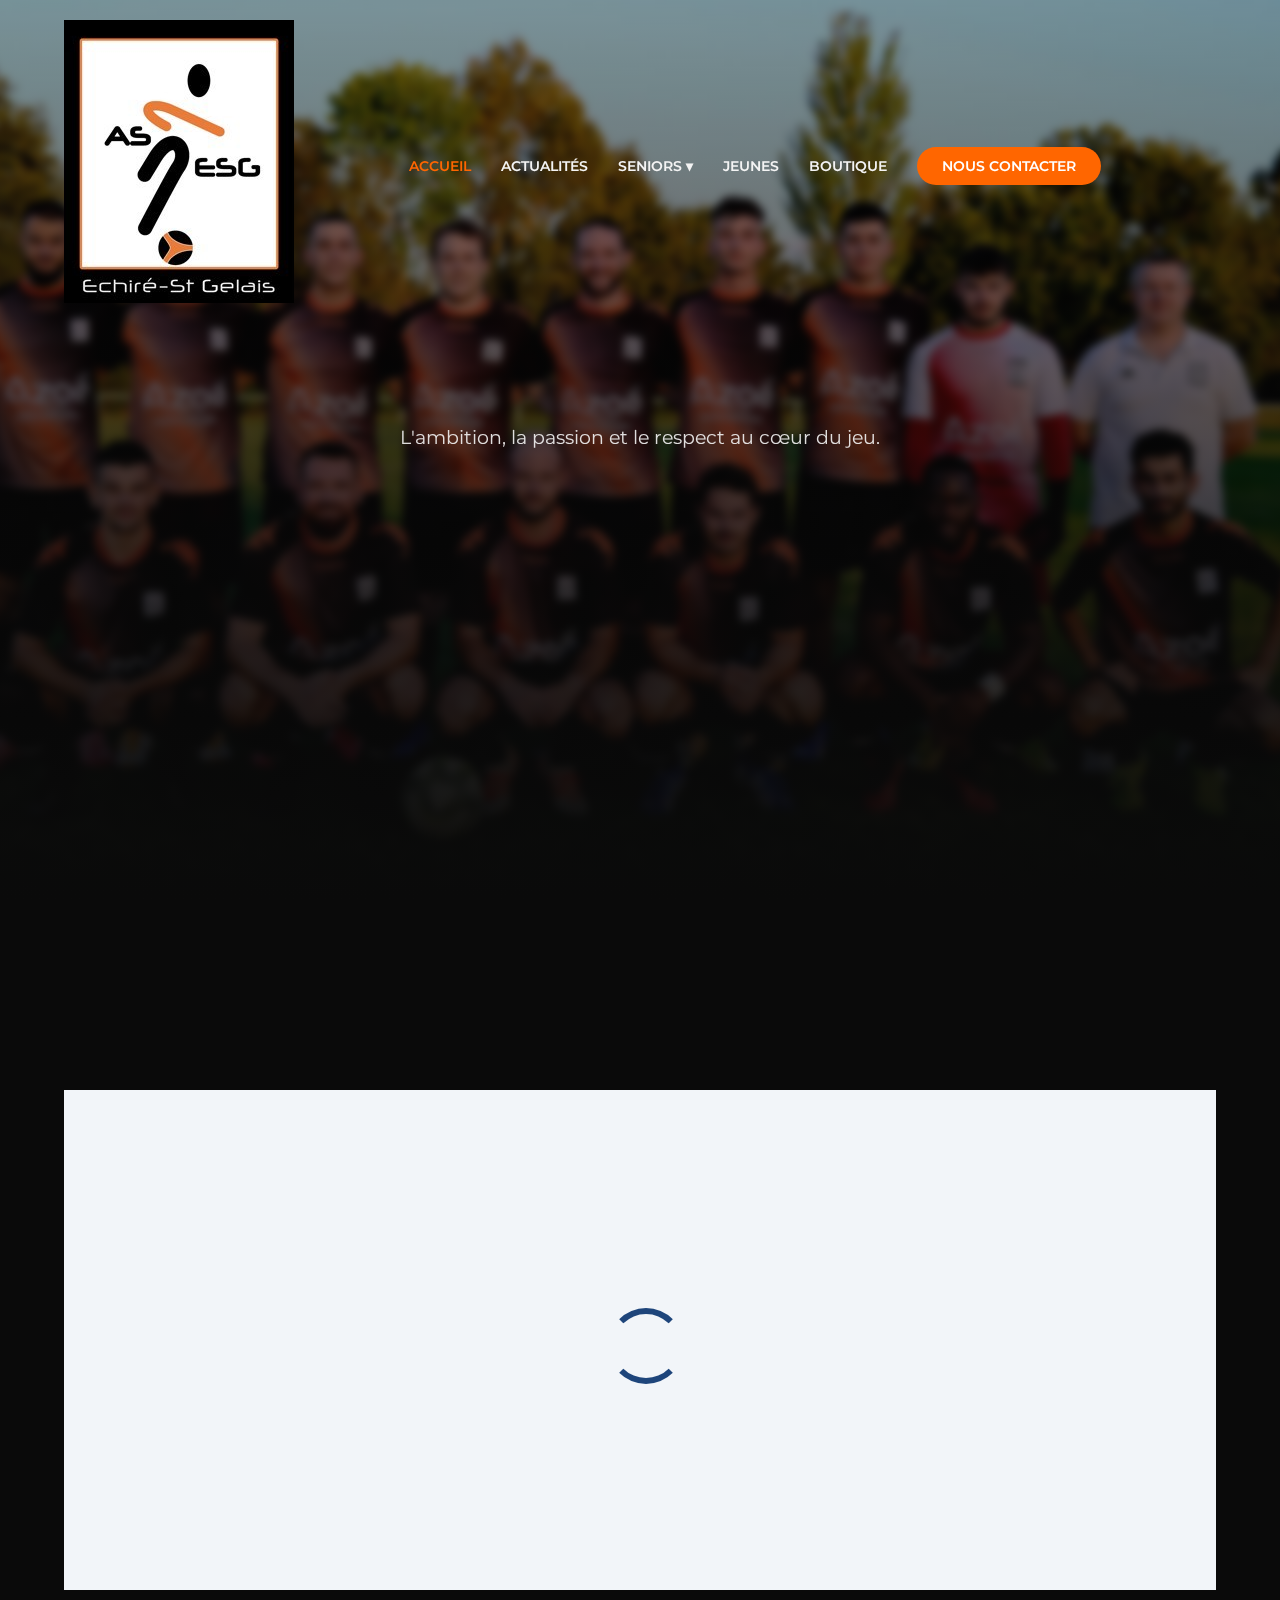
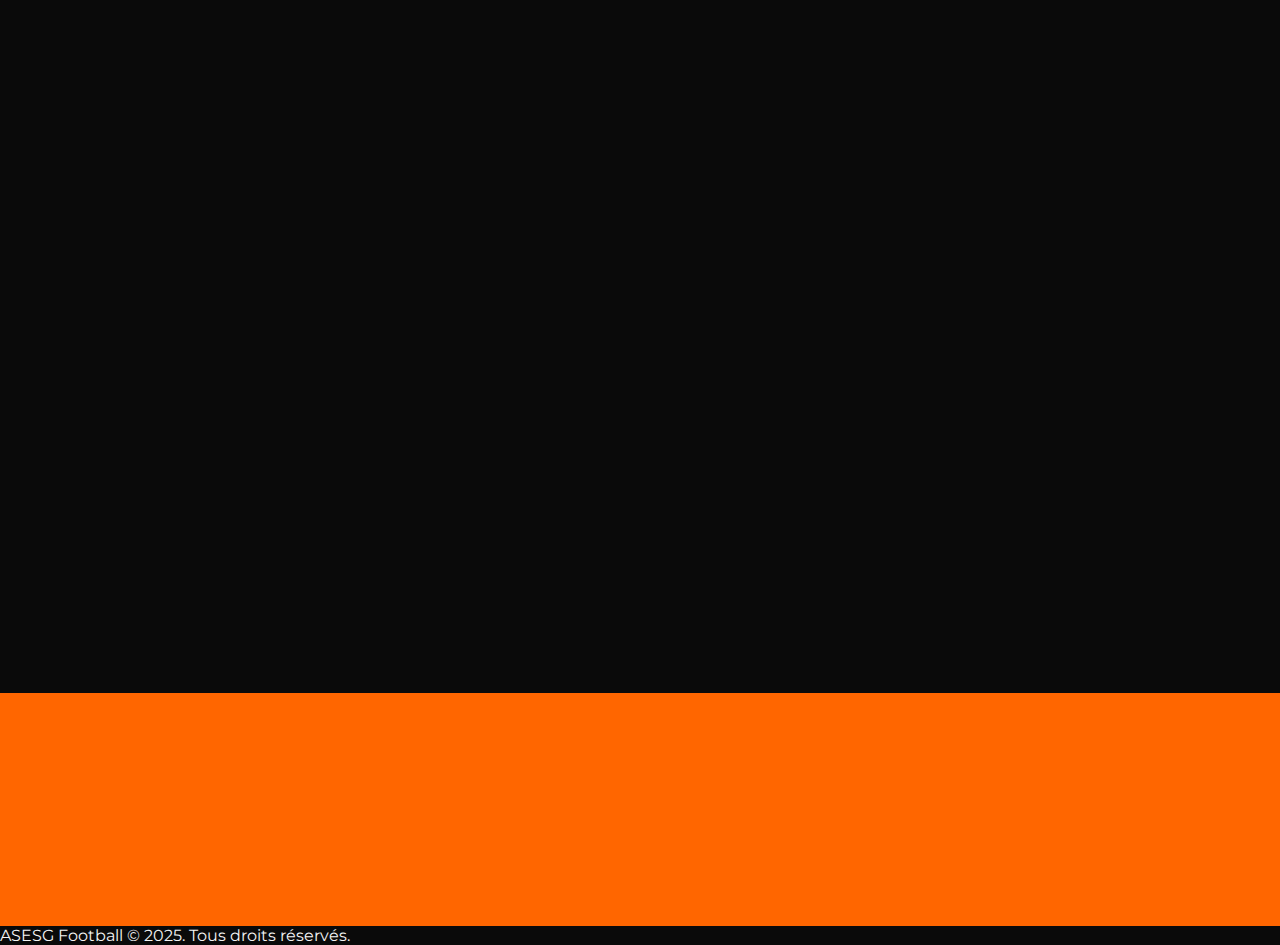
<file: index.html>
<!DOCTYPE html>
<html lang="fr">
<head>
    <meta charset="UTF-8">
    <meta name="viewport" content="width=device-width, initial-scale=1.0">
    <title>ASESG | Site Officiel</title>
    <link href="https://fonts.googleapis.com/css2?family=Montserrat:wght@400;700;900&family=Oswald:wght@500;700&display=swap" rel="stylesheet">
    <link rel="stylesheet" href="assets/css/styles.css">
    <link rel="stylesheet" href="https://cdnjs.cloudflare.com/ajax/libs/font-awesome/6.5.1/css/all.min.css">
</head>
<body>

    <nav class="navbar">
        <div class="logo">
            <a href="index.html">
                <img src="assets/img/logo.jpg" alt="Logo ASESG">
            </a>
        </div>
        <ul class="nav-links">
            <li><a href="#" class="active">Accueil</a></li>
            <li><a href="actualites.html">Actualités</a></li>
            <li class="dropdown">
                <a href="#" class="dropbtn">Seniors ▾</a>
                <div class="dropdown-content">
                    <a href="./assets/html/senior_r3.html">Régionale 3</a>
                    <a href="./assets/html/senior_d2.html">Départementale 2</a>
                    <a href="./assets/html/senior_d3.html">Départementale 3</a>
                    <a href="./assets/html/senior_d4.html">Départementale 4</a>
                </div>
            </li>
            <li><a href="./assets/html/jeunes.html">Jeunes</a></li>
            <li><a href="https://app.grinta.eu/foot-asesg/adult/official?fbclid=IwdGRleAOfee5leHRuA2FlbQIxMQBzcnRjBmFwcF9pZAo2NjI4NTY4Mzc5AAEeBOk_BcSc7cvkYXx-KWTao1VmywbPGrq6l2P5v7zVBhusO7OIG-oaEvZB3bo_aem_3RBUU3keNqFxQBGu0yPcMw" class="btn-boutique">Boutique</a></li>
            <li><a href="./assets/html/contact.html" class="btn-contact">Nous contacter</a></li>
        </ul>
        <div class="burger">
            <div class="line1"></div>
            <div class="line2"></div>
            <div class="line3"></div>
        </div>
    </nav>

    <header class="hero">
        <div class="overlay"></div>
        <div class="hero-content">
            <h1 class="fade-in"><span class="text-orange">AS</span> ECHIRE ST GELAIS<span class="text-orange">.</span></h1>
            <p class="fade-in delay-1">L'ambition, la passion et le respect au cœur du jeu.</p>
            
            <div class="cta-group fade-in delay-2">
                <a href="#matchs" class="btn btn-primary">Prochains Matchs Séniors</a>
                <a href="#actu" class="btn btn-outline">À la une</a>
            </div>

            <div class="hero-socials fade-in delay-2">
                <a href="https://www.instagram.com/asesg_79/" target="_blank" aria-label="Instagram">
                    <i class="fa-brands fa-instagram"></i>
                </a>

                <a href="https://www.facebook.com/ASESG79/" target="_blank" aria-label="Facebook">
                    <i class="fa-brands fa-facebook"></i>
                </a>

                <a href="https://www.tiktok.com/@asesg79" target="_blank" aria-label="TikTok">
                    <i class="fa-brands fa-tiktok"></i>
                </a>
            </div>

        </div>
    </header>

    <section id="matchs" class="section">
        <h2 class="section-title reveal">Matchs à venir <span class="dot">.</span></h2>
        <div class="scorenco-widget" data-widget-type="week-events" data-widget-id="167563" style="background: #F2F5F9; height: 500px; display: flex; align-items: center; justify-content: center; flex-direction: column;text-transform: uppercase; font-family: sans-serif; font-weight: bolder; gap: 9px; color:#1E457B;">
        <div class="ldsdr"></div>
        
        </div>
        <style>.ldsdr{display:inline-block;width:80px;height:80px}.ldsdr:after{content:" ";display:block;width:64px;height:64px;margin:8px;border-radius:50%;border:6px solid #1E457B;border-color:#1E457B transparent;animation:ldsdr 1.2s linear infinite}@keyframes ldsdr{0%{transform:rotate(0deg)}100%{transform:rotate(360deg)}}</style>
        <script async defer src="https://widgets.scorenco.com/host/widgets.js"></script>
    </section>

    <section id="actu" class="section">
        <h2 class="section-title reveal">À la Une <span class="dot">.</span></h2>
        <div class="container">
            <div class="grid-cards">
                <article class="card reveal">
                    <div class="card-img" style="background-image: url('https://images.unsplash.com/photo-1579952363873-27f3bade9f55?q=80&w=1000&auto=format&fit=crop');">
                        <span class="category">Seniors A</span>
                    </div>
                    <div class="card-content">
                        <h3>Victoire décisive ce week-end</h3>
                        <p>L'équipe fanion s'impose dans les arrêts de jeu grâce à un but de...</p>
                        <a href="#" class="read-more">Lire la suite →</a>
                    </div>
                </article>

                <article class="card reveal delay-1">
                    <div class="card-img" style="background-image: url('https://images.unsplash.com/photo-1517927033932-b3d18e61fb3a?q=80&w=1000&auto=format&fit=crop');">
                        <span class="category">École de Foot</span>
                    </div>
                    <div class="card-content">
                        <h3>Inscriptions saison 2024/2025</h3>
                        <p>Les portes ouvertes pour les U7 à U13 commencent ce mercredi.</p>
                        <a href="#" class="read-more">Lire la suite →</a>
                    </div>
                </article>

                <article class="card reveal delay-2">
                    <div class="card-img" style="background-image: url('https://images.unsplash.com/photo-1551958219-acbc608c6377?q=80&w=1000&auto=format&fit=crop');">
                        <span class="category">Club</span>
                    </div>
                    <div class="card-content">
                        <h3>Soirée du club : Réservez !</h3>
                        <p>Ne manquez pas la traditionnelle soirée du club le 15 avril.</p>
                        <a href="#" class="read-more">Lire la suite →</a>
                    </div>
                </article>
            </div>
        </div>
    </section>

    <section class="stats-section">
        <div class="stat-item reveal">
            <h3 class="counter" data-target="450">0</h3>
            <p>Licenciés</p>
        </div>
        <div class="stat-item reveal delay-1">
            <h3 class="counter" data-target="22">0</h3>
            <p>Équipes</p>
        </div>
        <div class="stat-item reveal delay-2">
            <h3 class="counter" data-target="1974">0</h3>
            <p>Date de Création</p>
        </div>
    </section>

    <footer>
        <p>ASESG Football © 2025. Tous droits réservés.</p>
    </footer>

    <script src="assets/js/script.js"></script>
</body>
</html>
</file>
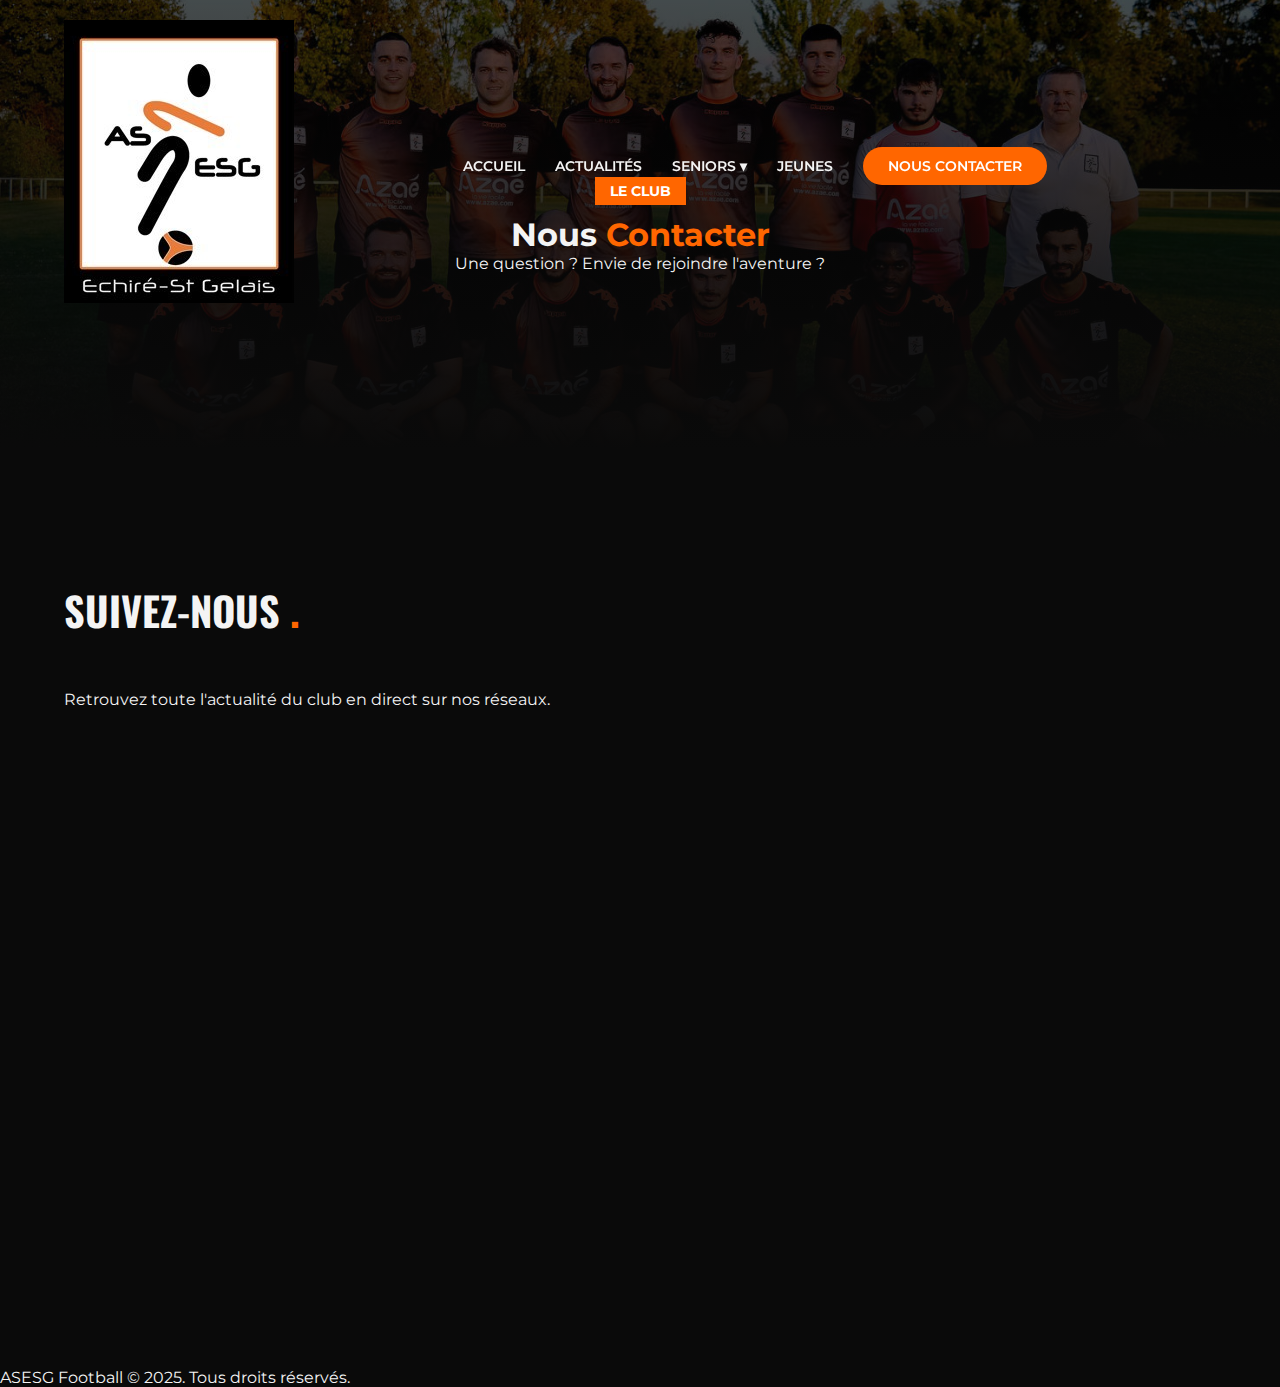
<file: assets/html/contact.html>
<!DOCTYPE html>
<html lang="fr">
<head>
    <meta charset="UTF-8">
    <meta name="viewport" content="width=device-width, initial-scale=1.0">
    <title>Contact | ASESG</title>
    <link href="https://fonts.googleapis.com/css2?family=Montserrat:wght@400;700;900&family=Oswald:wght@500;700&display=swap" rel="stylesheet">
    <link rel="stylesheet" href="../css/styles.css">
    <link rel="stylesheet" href="https://cdnjs.cloudflare.com/ajax/libs/font-awesome/6.5.1/css/all.min.css">
</head>
<body>

    <nav class="navbar">
        <div class="logo">
            <a href="../../index.html">
                <img src="../img/logo.jpg" alt="Logo ASESG">
            </a>
        </div>
        <ul class="nav-links">
            <li><a href="../../index.html">Accueil</a></li>
            <li><a href="actualites.html">Actualités</a></li>
            <li class="dropdown">
                <a href="#" class="dropbtn">Seniors ▾</a>
                <div class="dropdown-content">
                    <a href="senior_r3.html">Régionale 3</a>
                    <a href="senior_d2.html">Départementale 2</a>
                    <a href="senior_d3.html">Départementale 3</a>
                    <a href="senior_d4.html">Départementale 4</a>
                </div>
            </li>
            <li><a href="jeunes.html">Jeunes</a></li>
            <li><a href="contact.html" class="btn-contact active">Nous contacter</a></li>
        </ul>
        <div class="burger">
            <div class="line1"></div>
            <div class="line2"></div>
            <div class="line3"></div>
        </div>
    </nav>

    <header class="page-header contact-header">
        <div class="header-content reveal">
            <span class="tag-league">Le Club</span>
            <h1>Nous <span class="text-orange">Contacter</span></h1>
            <p>Une question ? Envie de rejoindre l'aventure ?</p>
        </div>
    </header>

    <section class="section section-socials">
        <div class="container text-center">
            <h2 class="section-title reveal">Suivez-nous <span class="dot">.</span></h2>
            <p class="reveal delay-1">Retrouvez toute l'actualité du club en direct sur nos réseaux.</p>
            
            <div class="hero-socials reveal delay-2" style="margin-top: 40px;">
                <a href="https://www.instagram.com/asesg_79/" target="_blank" aria-label="Instagram">
                    <i class="fa-brands fa-instagram"></i>
                </a>
                <a href="https://www.facebook.com/ASESG79/" target="_blank" aria-label="Facebook">
                    <i class="fa-brands fa-facebook"></i>
                </a>
                <a href="https://www.tiktok.com/@asesg79" target="_blank" aria-label="TikTok">
                    <i class="fa-brands fa-tiktok"></i>
                </a>
            </div>
        </div>
    </section>

    <section class="section section-form">
        <div class="container">
            <h2 class="section-title reveal">Envoyer un message <span class="dot">.</span></h2>
            
            <div class="form-container reveal delay-1">
                <form action="https://formsubmit.co/fremondiere.malo@gmail.com" method="POST">
                    
                    <input type="hidden" name="_next" value="https://fremondieremalo.github.io/asesg.fr/assets/html/contact.html">
                    <input type="hidden" name="_subject" value="Nouveau message du site ASESG !">
                    <input type="hidden" name="_captcha" value="false">

                    <div class="form-row">
                        <div class="input-group">
                            <label for="prenom">Prénom</label>
                            <input type="text" id="prenom" name="prenom" placeholder="Ton prénom" required>
                        </div>
                        <div class="input-group">
                            <label for="nom">Nom</label>
                            <input type="text" id="nom" name="nom" placeholder="Ton nom" required>
                        </div>
                    </div>

                    <div class="form-row">
                        <div class="input-group">
                            <label for="email">Email</label>
                            <input type="email" id="email" name="email" placeholder="ton.adresse@email.com" required>
                        </div>
                        <div class="input-group">
                            <label for="age">Âge</label>
                            <input type="number" id="age" name="age" placeholder="Ex: 24" required>
                        </div>
                    </div>

                    <div class="input-group">
                        <label for="message">Message</label>
                        <textarea id="message" name="message" rows="6" placeholder="Bonjour, je souhaiterais avoir des informations sur..." required></textarea>
                    </div>

                    <button type="submit" class="btn btn-primary btn-submit">Envoyer le message <i class="fa-solid fa-paper-plane"></i></button>
                </form>
            </div>
        </div>
    </section>

    <footer>
        <p>ASESG Football © 2025. Tous droits réservés.</p>
    </footer>

    <script src="../../assets/js/script.js"></script>
</body>
</html>
</file>
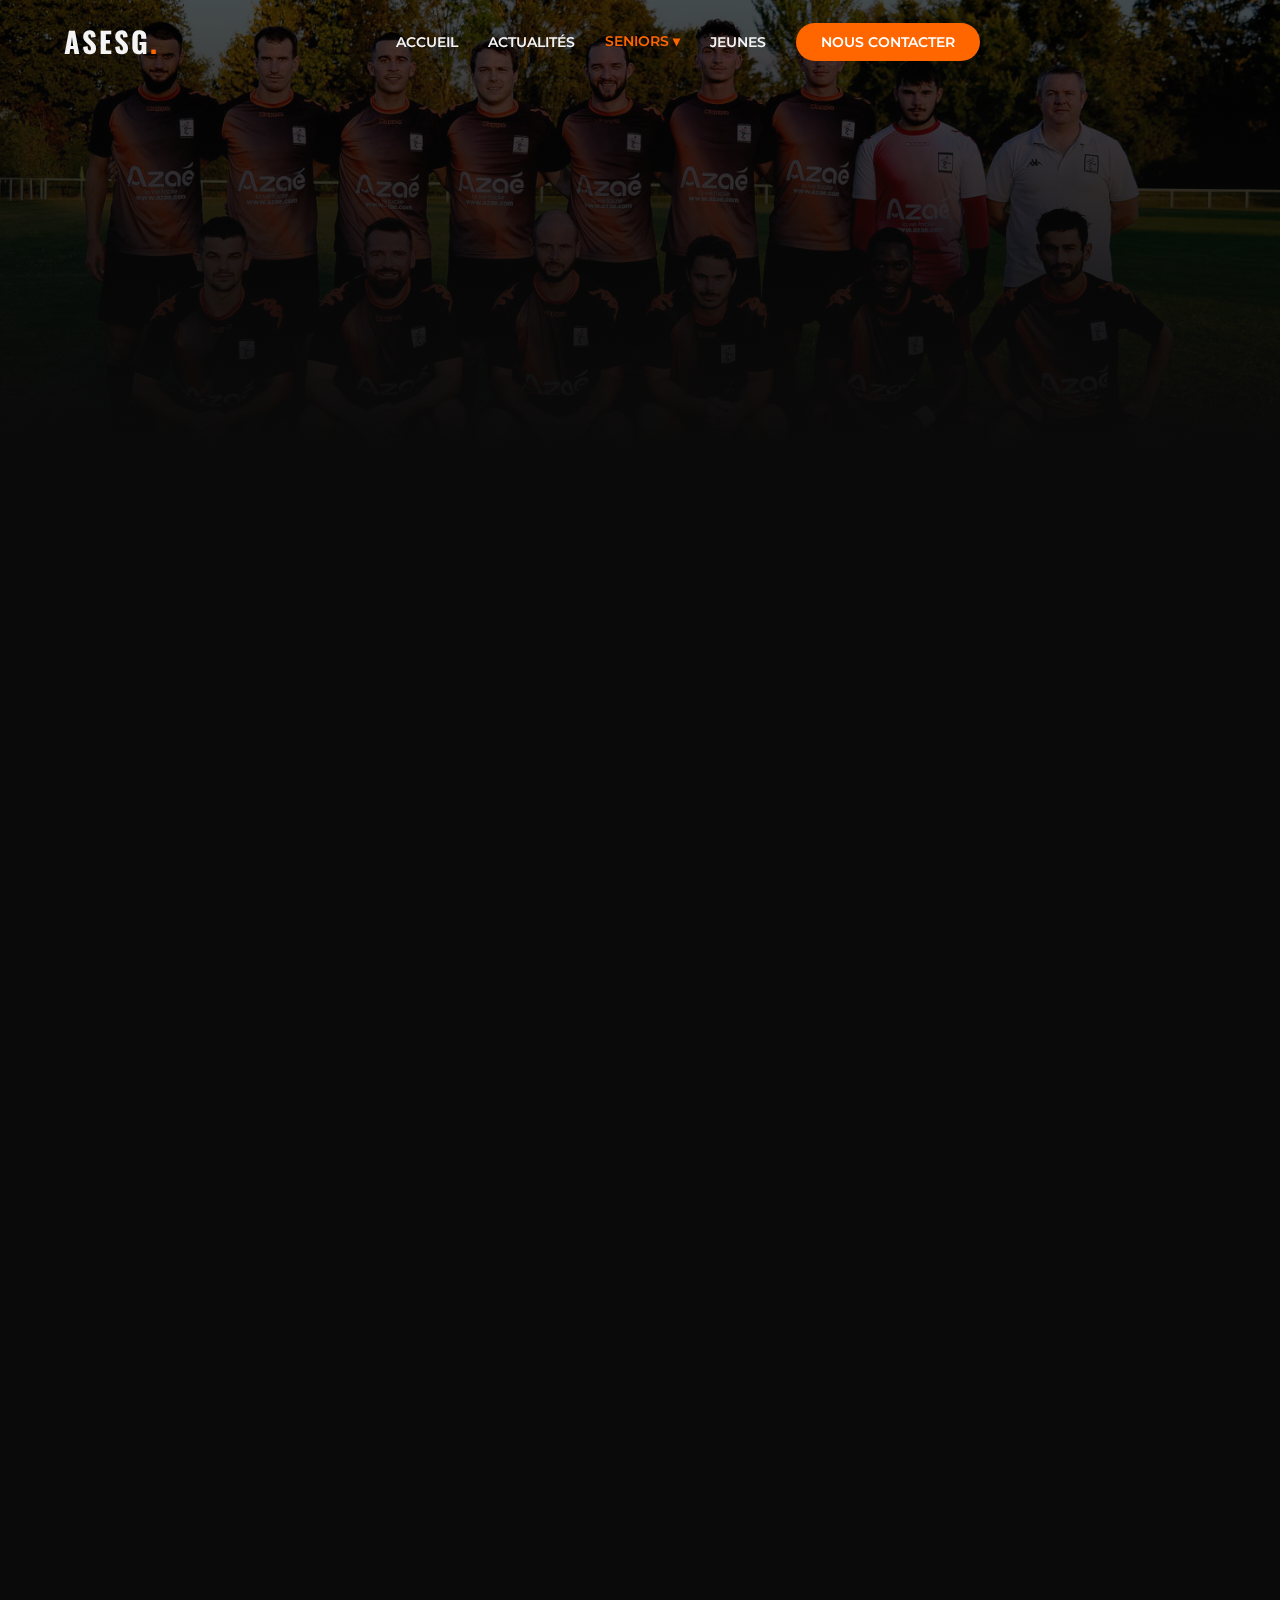
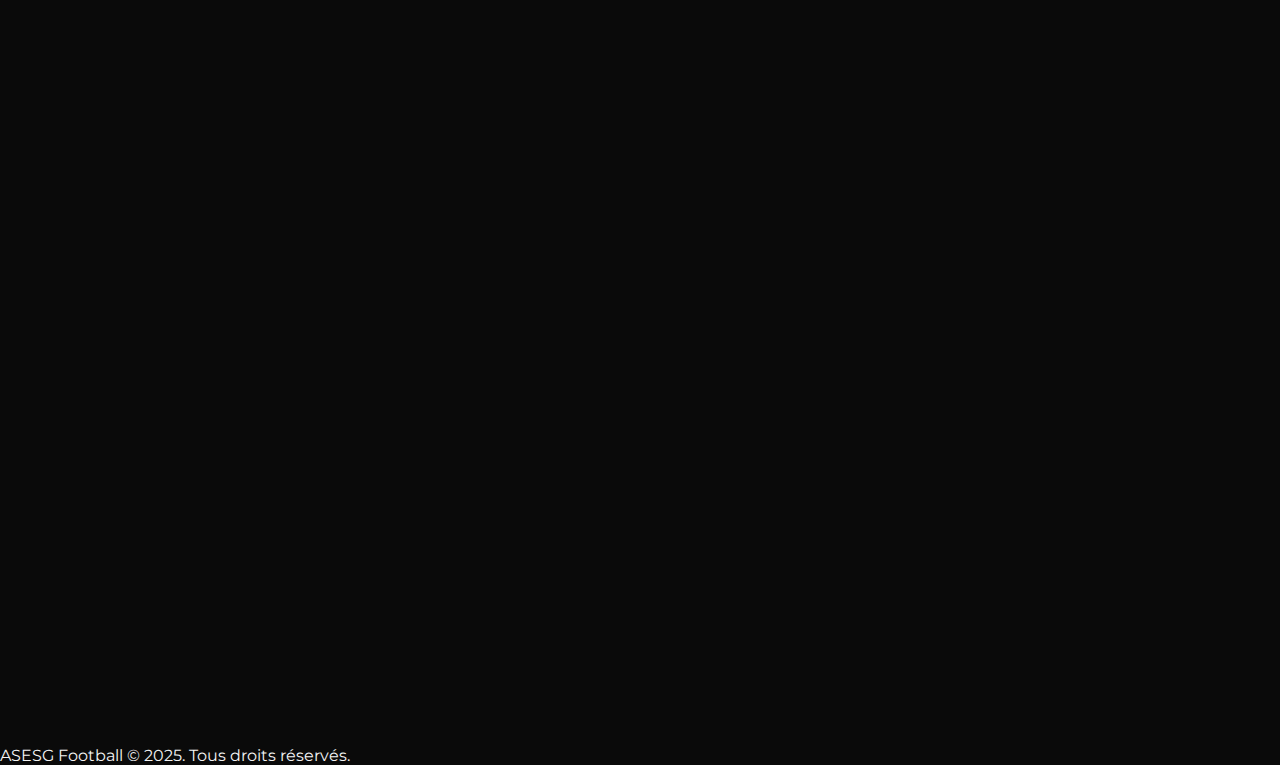
<file: assets/html/senior_d2.html>
<!DOCTYPE html>
<html lang="fr">
<head>
    <meta charset="UTF-8">
    <meta name="viewport" content="width=device-width, initial-scale=1.0">
    <title>Seniors B (D2) | ASESG</title>
    <link href="https://fonts.googleapis.com/css2?family=Montserrat:wght@400;700;900&family=Oswald:wght@500;700&display=swap" rel="stylesheet">
    <link rel="stylesheet" href="../css/styles.css"> 
    <link rel="stylesheet" href="https://cdnjs.cloudflare.com/ajax/libs/font-awesome/6.5.1/css/all.min.css">
</head>
<body>

    <nav class="navbar">
        <div class="logo">ASESG<span class="dot">.</span></div>
        <ul class="nav-links">
            <li><a href="../../index.html">Accueil</a></li>
            <li><a href="actualites.html">Actualités</a></li>
            <li class="dropdown">
                <a href="#" class="dropbtn active">Seniors ▾</a>
                <div class="dropdown-content">
                    <a href="senior_r3.html">Régionale 3</a>
                    <a href="senior_d2.html">Départementale 2</a>
                    <a href="senior_d3.html">Départementale 3</a>
                    <a href="senior_d4.html">Départementale 4</a>
                </div>
            </li>
            <li><a href="jeunes.html">Jeunes</a></li>
            <li><a href="contact.html" class="btn-contact">Nous contacter</a></li>
        </ul>
        <div class="burger">
            <div class="line1"></div>
            <div class="line2"></div>
            <div class="line3"></div>
        </div>
    </nav>

    <header class="page-header">
        <div class="header-content reveal">
            <span class="tag-league">Départemental 2</span>
            <h1>Seniors <span class="text-orange">B</span></h1>
        </div>
    </header>

    <section class="section team-photo-section">
        <div class="container">
            <h2 class="section-title reveal">L'Effectif 2024-2025 <span class="dot">.</span></h2>
            <div class="photo-frame reveal delay-1">
                <img src="../img/equipe1.jpeg" alt="Equipe Seniors B ASESG">
            </div>
        </div>
    </section>

    <section class="section dashboard-section">
        <div class="container">
            <div class="dashboard-grid">
                
                <div class="dashboard-card reveal">
                    <h3><i class="fa-regular fa-calendar"></i> Prochain Match</h3>
                    <div class="next-match-box">
                        <div class="match-teams">
                            <span class="home-team">ASESG</span>
                            <span class="vs">VS</span>
                            <span class="away-team">BRESSUIRE</span>
                        </div>
                        <div class="match-infos">
                            <span><i class="fa-solid fa-clock"></i> Dimanche 15h00</span>
                            <span><i class="fa-solid fa-location-dot"></i> Stade Municipal</span>
                        </div>
                        <a href="#" class="btn btn-primary">Voir le calendrier</a>
                    </div>
                </div>

                <div class="dashboard-card reveal delay-1">
                    <h3><i class="fa-solid fa-list-ol"></i> Classement D2 - Poule Sud</h3>
                    
                    <table class="ranking-table">
                        <thead>
                            <tr>
                                <th>Pos</th>
                                <th>Équipe</th>
                                <th>Pts</th>
                                <th>J</th> </tr>
                        </thead>
                        <tbody id="classement-body">
                            <tr><td colspan="5">Chargement du classement...</td></tr>
                        </tbody>
                    </table>
                    
                    <div class="table-footer">
                        <a href="https://lfna.fff.fr" target="_blank">Voir classement complet FFF →</a>
                    </div>
                </div>

            </div>
        </div>
    </section>

    <footer>
        <p>ASESG Football © 2025. Tous droits réservés.</p>
    </footer>

    <script src="../js/classement_d2.js"></script>
</body>
</html>
</file>
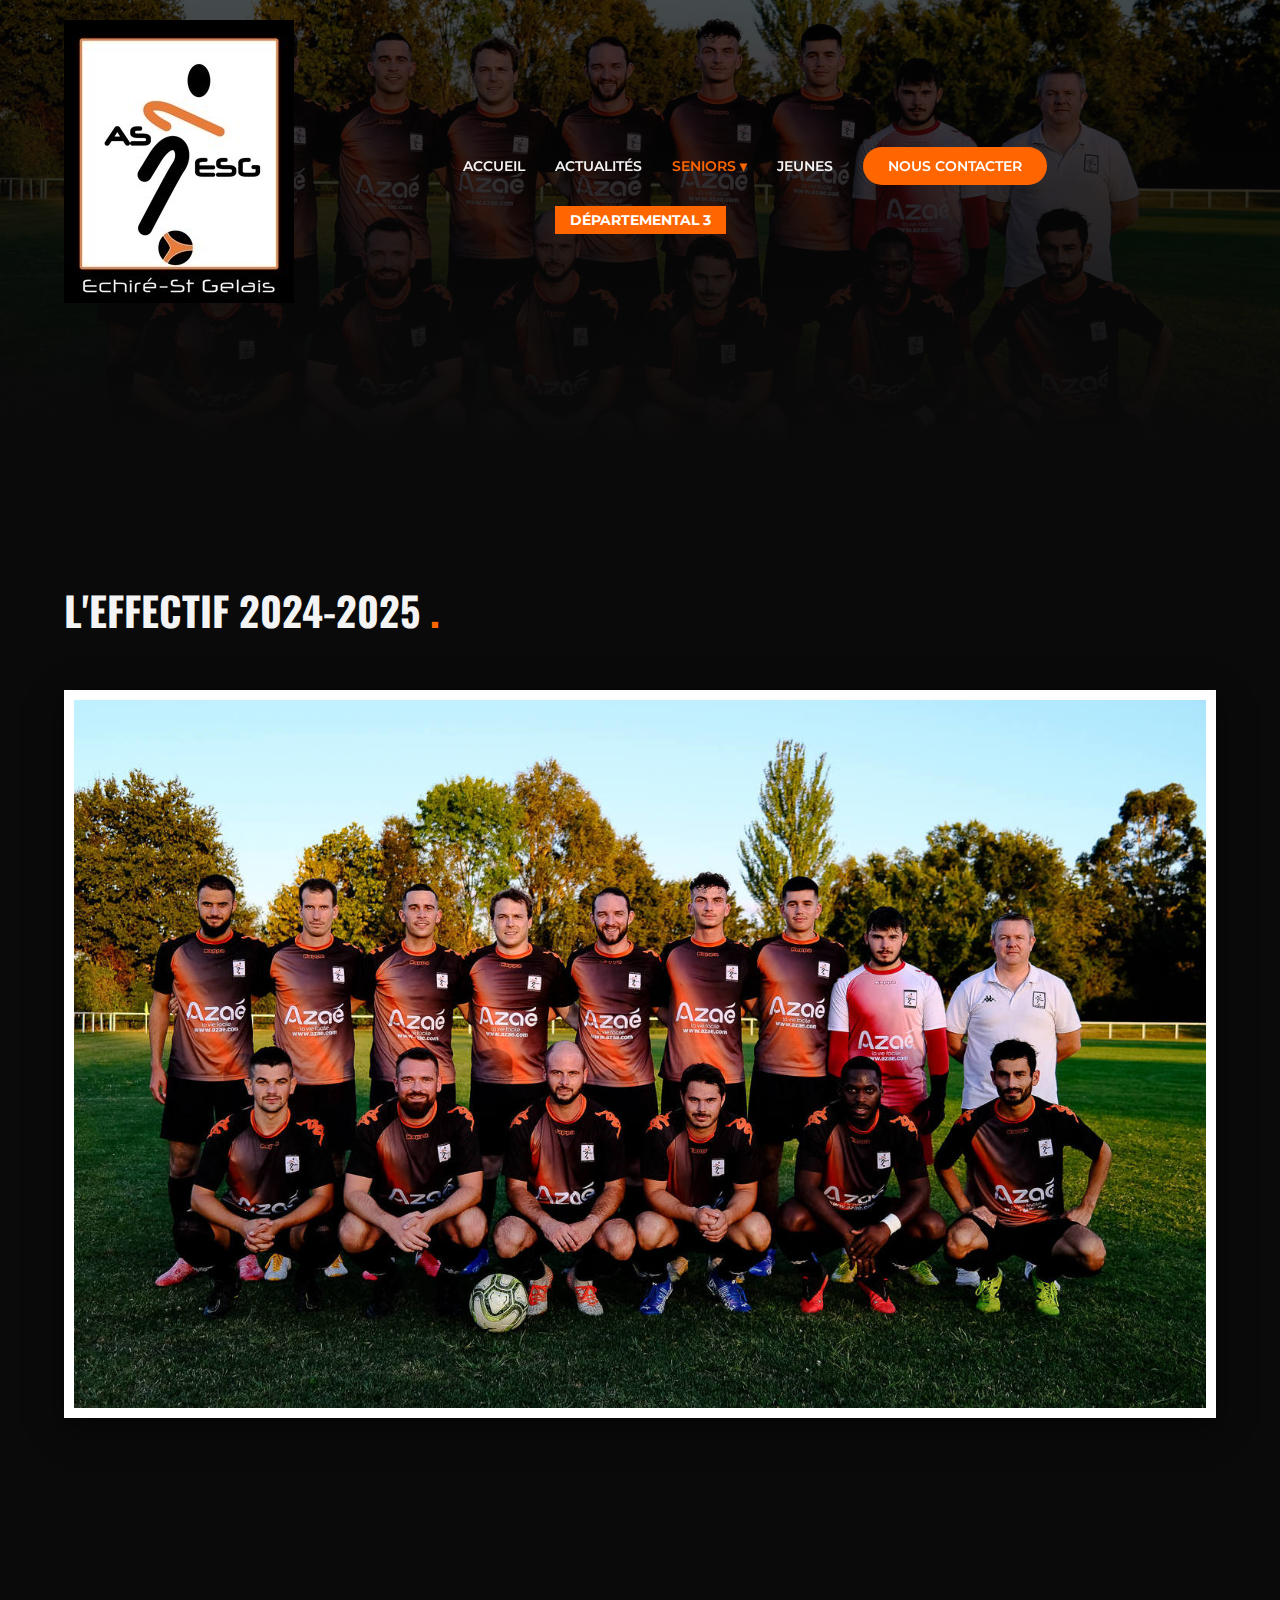
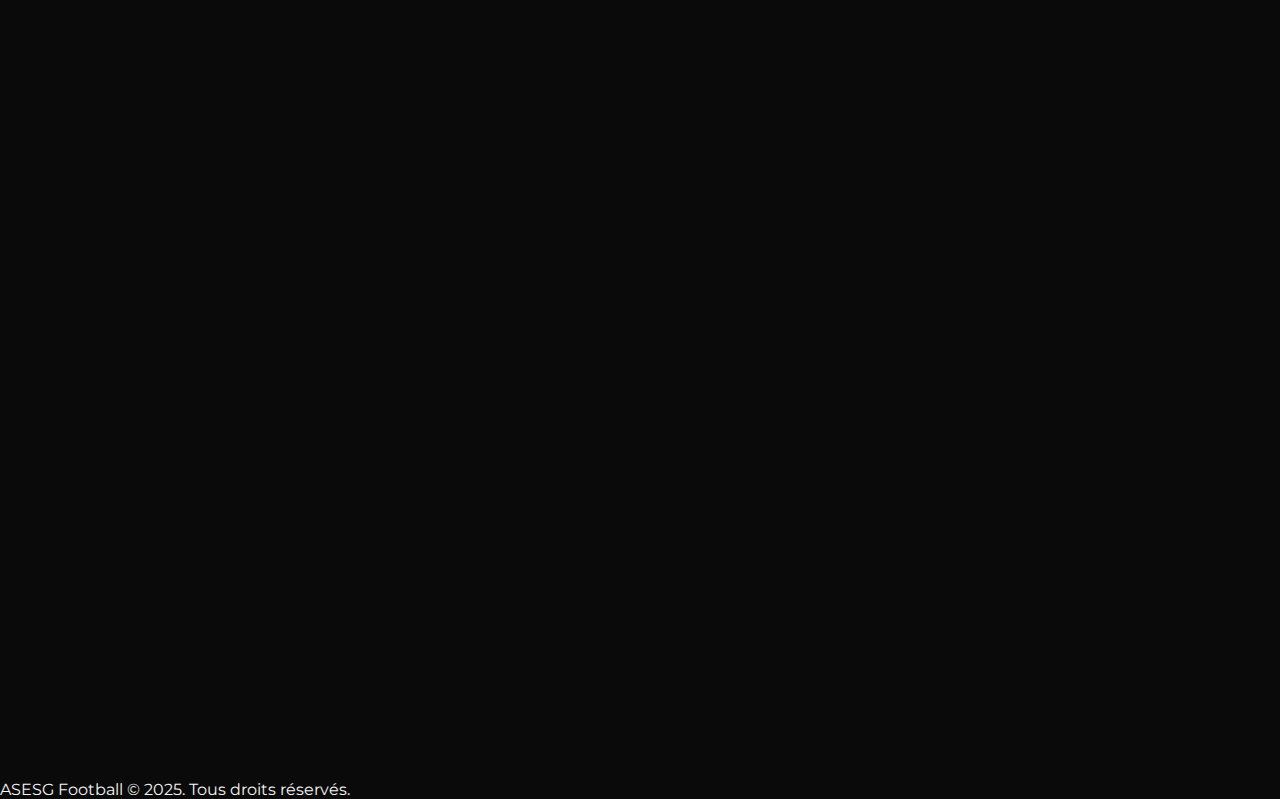
<file: assets/html/senior_d3.html>
<!DOCTYPE html>
<html lang="fr">
<head>
    <meta charset="UTF-8">
    <meta name="viewport" content="width=device-width, initial-scale=1.0">
    <title>Seniors D3 | ASESG</title>
    <link href="https://fonts.googleapis.com/css2?family=Montserrat:wght@400;700;900&family=Oswald:wght@500;700&display=swap" rel="stylesheet">
    <link rel="stylesheet" href="../css/styles.css"> 
    <link rel="stylesheet" href="https://cdnjs.cloudflare.com/ajax/libs/font-awesome/6.5.1/css/all.min.css">
</head>
<body>

    <nav class="navbar">
        <div class="logo">
            <a href="../../index.html">
                <img src="../img/logo.jpg" alt="Logo ASESG">
            </a>
        </div>
        <ul class="nav-links">
            <li><a href="../../index.html">Accueil</a></li>
            <li><a href="actualites.html">Actualités</a></li>
            <li class="dropdown">
                <a href="#" class="dropbtn active">Seniors ▾</a>
                <div class="dropdown-content">
                    <a href="senior_r3.html">Régionale 3</a>
                    <a href="senior_d2.html">Départementale 2</a>
                    <a href="senior_d3.html">Départementale 3</a>
                    <a href="senior_d4.html">Départementale 4</a>
                </div>
            </li>
            <li><a href="jeunes.html">Jeunes</a></li>
            <li><a href="contact.html" class="btn-contact">Nous contacter</a></li>
        </ul>
        <div class="burger">
            <div class="line1"></div>
            <div class="line2"></div>
            <div class="line3"></div>
        </div>
    </nav>

    <header class="page-header">
        <div class="header-content reveal">
            <span class="tag-league">Départemental 3</span>
        </div>
    </header>

    <section class="section team-photo-section">
        <div class="container">
            <h2 class="section-title reveal">L'Effectif 2024-2025 <span class="dot">.</span></h2>
            <div class="photo-frame reveal delay-1">
                <img src="../img/equipe1.jpeg" alt="Equipe Seniors B ASESG">
            </div>
        </div>
    </section>

    <section class="section dashboard-section">
        <div class="container">
            <div class="dashboard-grid">
                <div class="dashboard-card reveal delay-1">
                    <h3><i class="fa-regular fa-calendar"></i> Résultat du dernier match / Prochain match</h3>
                    <div class="scorenco-widget" data-widget-type="team" data-widget-id="167595" style="background: #F2F5F9; height: 500px; display: flex; align-items: center; justify-content: center; flex-direction: column;text-transform: uppercase; font-family: sans-serif; font-weight: bolder; gap: 9px; color:#1E457B;">
                    <div class="ldsdr"></div>
                    Score'n'co - AS Echiré St Gelais
                    </div>
                    <style>.ldsdr{display:inline-block;width:80px;height:80px}.ldsdr:after{content:" ";display:block;width:64px;height:64px;margin:8px;border-radius:50%;border:6px solid #1E457B;border-color:#1E457B transparent;animation:ldsdr 1.2s linear infinite}@keyframes ldsdr{0%{transform:rotate(0deg)}100%{transform:rotate(360deg)}}</style>
                    <script async defer src="https://widgets.scorenco.com/host/widgets.js"></script>
                </div>
                <div class="dashboard-card reveal delay-1">
                    <h3><i class="fa-solid fa-list-ol"></i> Classement D3 - Poule C</h3>
                    
                    <table class="ranking-table">
                        <thead>
                            <tr>
                                <th>Placement</th>
                                <th>Équipe</th>
                                <th>Points</th>
                                <th>Matchs joués</th>
                                </tr>
                        </thead>
                        <tbody id="classement-body">
                            <tr><td colspan="4">Chargement du classement...</td></tr>
                        </tbody>
                    </table>
                    
                    <div class="table-footer">
                        <a href="https://epreuves.fff.fr/competition/engagement/436831-seniors-departemental-3/phase/1/3/classement" target="_blank">Voir classement complet FFF →</a>
                    </div>
                </div>

            </div>
        </div>
    </section>

    <footer>
        <p>ASESG Football © 2025. Tous droits réservés.</p>
    </footer>

    <script src="../js/script.js"></script> 
    
    <script src="../js/classement_d3.js"></script>
</body>
</html>
</file>
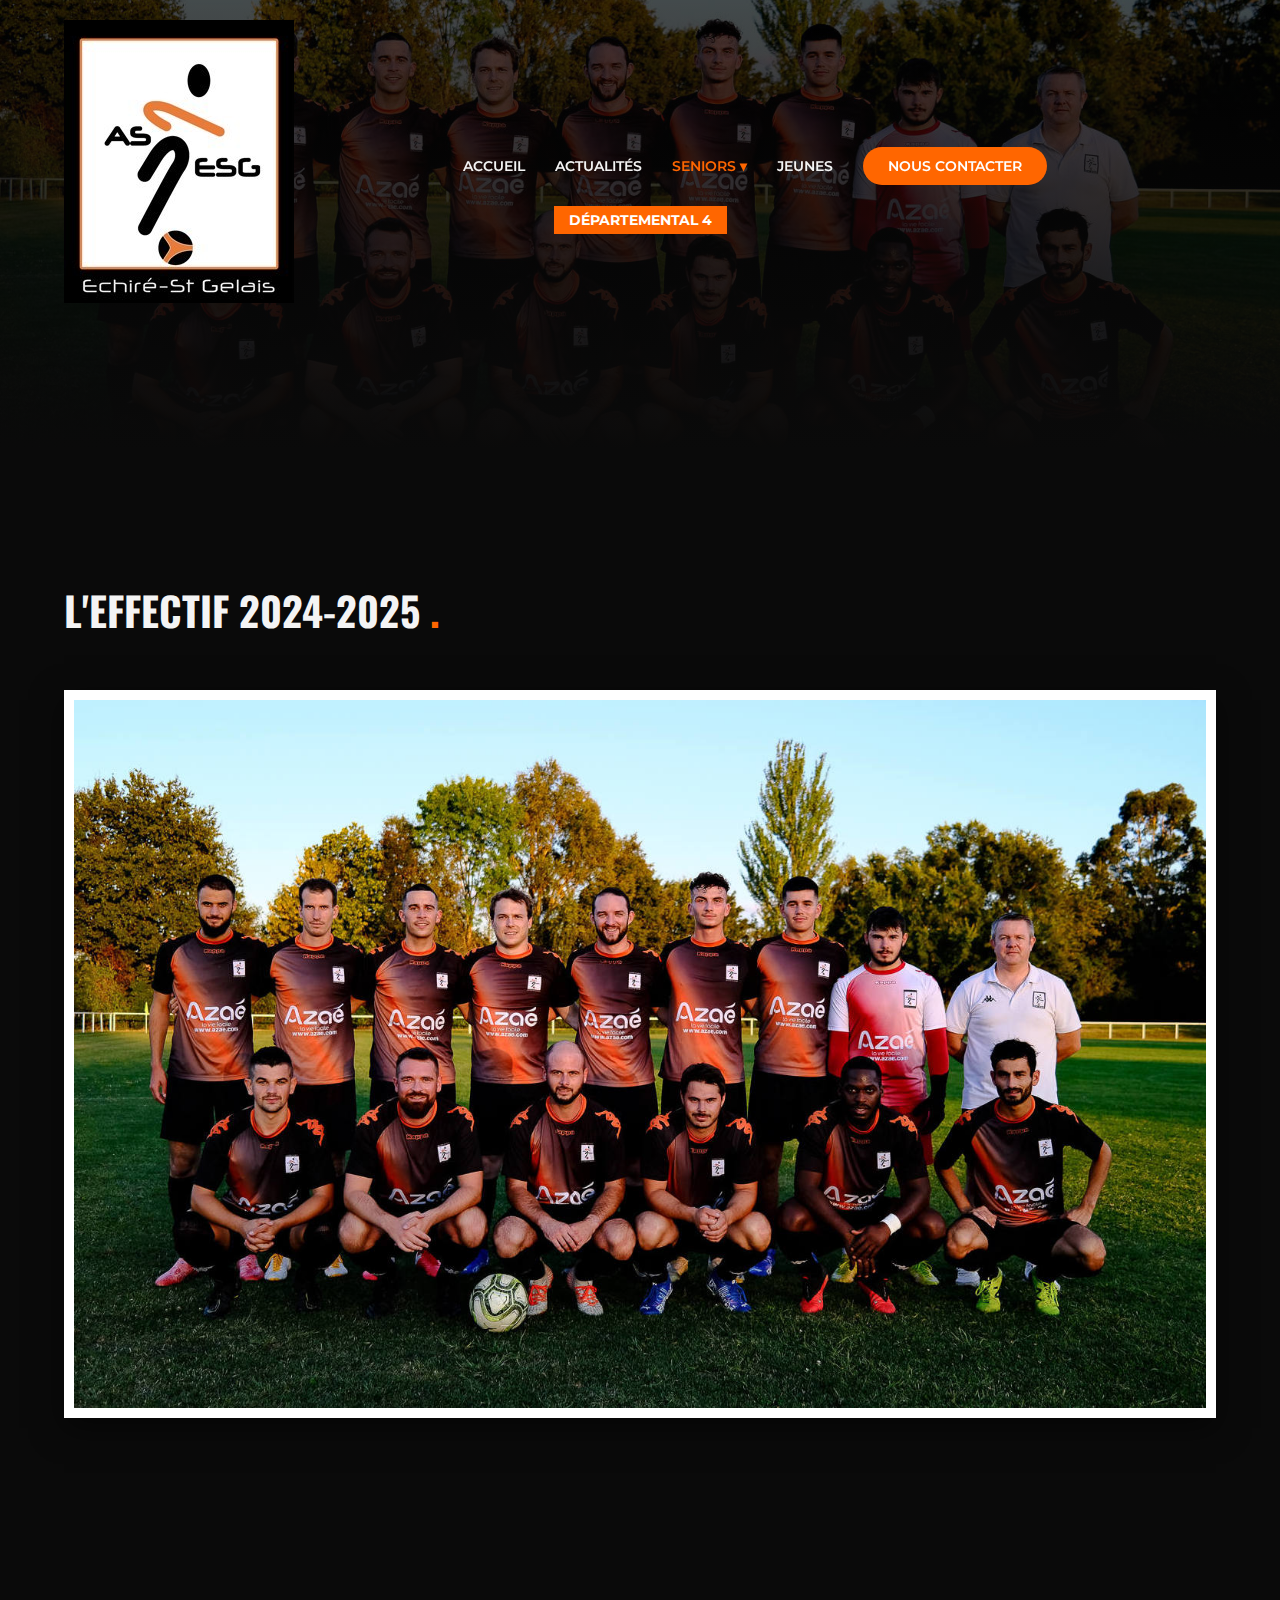
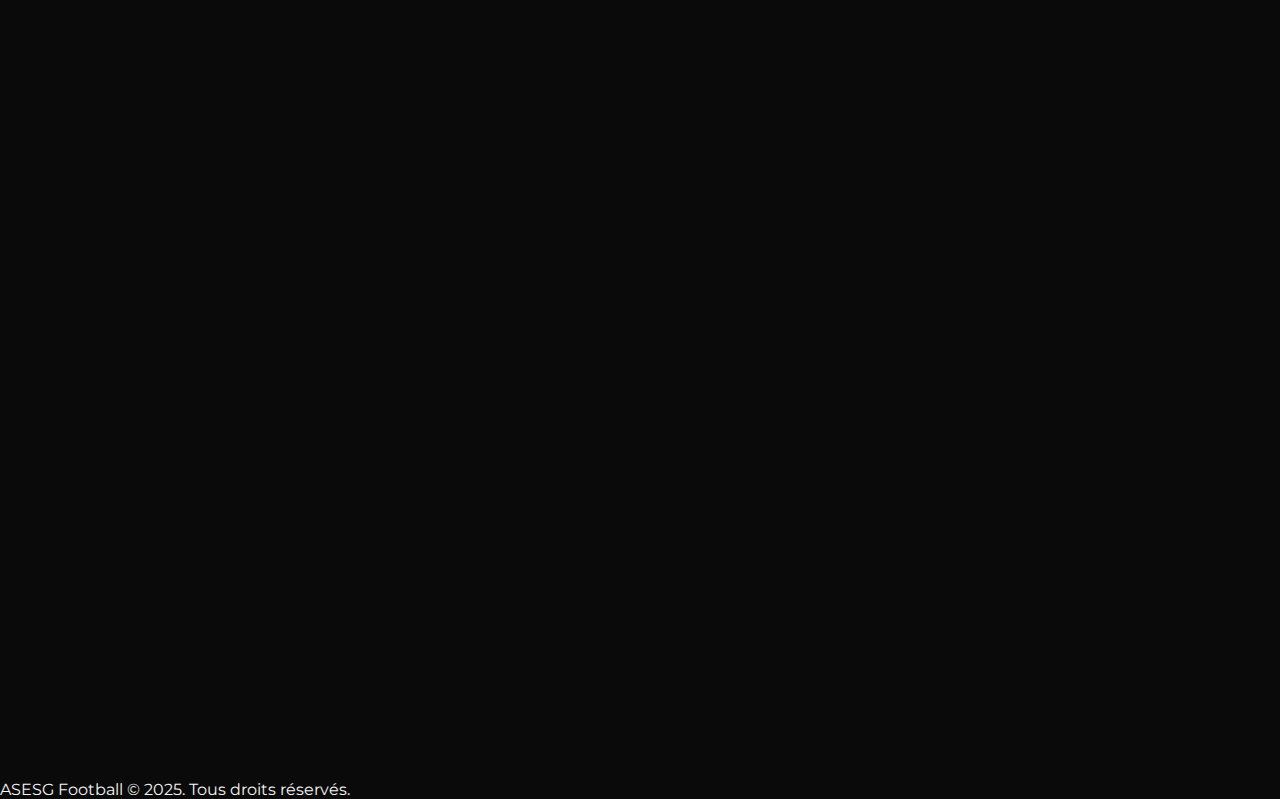
<file: assets/html/senior_d4.html>
<!DOCTYPE html>
<html lang="fr">
<head>
    <meta charset="UTF-8">
    <meta name="viewport" content="width=device-width, initial-scale=1.0">
    <title>Seniors D4 | ASESG</title>
    <link href="https://fonts.googleapis.com/css2?family=Montserrat:wght@400;700;900&family=Oswald:wght@500;700&display=swap" rel="stylesheet">
    <link rel="stylesheet" href="../css/styles.css"> 
    <link rel="stylesheet" href="https://cdnjs.cloudflare.com/ajax/libs/font-awesome/6.5.1/css/all.min.css">
</head>
<body>

    <nav class="navbar">
        <div class="logo">
            <a href="../../index.html">
                <img src="../img/logo.jpg" alt="Logo ASESG">
            </a>
        </div>
        <ul class="nav-links">
            <li><a href="../../index.html">Accueil</a></li>
            <li><a href="actualites.html">Actualités</a></li>
            <li class="dropdown">
                <a href="#" class="dropbtn active">Seniors ▾</a>
                <div class="dropdown-content">
                    <a href="senior_r3.html">Régionale 3</a>
                    <a href="senior_d2.html">Départementale 2</a>
                    <a href="senior_d3.html">Départementale 3</a>
                    <a href="senior_d4.html">Départementale 4</a>
                </div>
            </li>
            <li><a href="jeunes.html">Jeunes</a></li>
            <li><a href="contact.html" class="btn-contact">Nous contacter</a></li>
        </ul>
        <div class="burger">
            <div class="line1"></div>
            <div class="line2"></div>
            <div class="line3"></div>
        </div>
    </nav>

    <header class="page-header">
        <div class="header-content reveal">
            <span class="tag-league">Départemental 4</span>
        </div>
    </header>

    <section class="section team-photo-section">
        <div class="container">
            <h2 class="section-title reveal">L'Effectif 2024-2025 <span class="dot">.</span></h2>
            <div class="photo-frame reveal delay-1">
                <img src="../img/equipe1.jpeg" alt="Equipe Seniors B ASESG">
            </div>
        </div>
    </section>

    <section class="section dashboard-section">
        <div class="container">
            <div class="dashboard-grid">
                
                <div class="dashboard-card reveal">
                    <h3><i class="fa-regular fa-calendar"></i> Prochain Match</h3>
                    <div class="next-match-box">
                        <div class="match-teams">
                            <span class="home-team">ASESG</span>
                            <span class="vs">VS</span>
                            <span class="away-team">BRESSUIRE</span>
                        </div>
                        <div class="match-infos">
                            <span><i class="fa-solid fa-clock"></i> Dimanche 15h00</span>
                            <span><i class="fa-solid fa-location-dot"></i> Stade Municipal</span>
                        </div>
                        <a href="#" class="btn btn-primary">Voir le calendrier</a>
                    </div>
                </div>

                <div class="dashboard-card reveal delay-1">
                    <h3><i class="fa-solid fa-list-ol"></i> Classement D3 - Poule C</h3>
                    
                    <table class="ranking-table">
                        <thead>
                            <tr>
                                <th>Placement</th>
                                <th>Équipe</th>
                                <th>Points</th>
                                <th>Matchs joués</th>
                                </tr>
                        </thead>
                        <tbody id="classement-body">
                            <tr><td colspan="4">Chargement du classement...</td></tr>
                        </tbody>
                    </table>
                    
                    <div class="table-footer">
                        <a href="https://epreuves.fff.fr/competition/engagement/436832-seniors-departemental-4/phase/1/4/classement" target="_blank">Voir classement complet FFF →</a>
                    </div>
                </div>

            </div>
        </div>
    </section>

    <footer>
        <p>ASESG Football © 2025. Tous droits réservés.</p>
    </footer>

    <script src="../js/script.js"></script> 
    
    <script src="../js/classement_d4.js"></script>
</body>
</html>
</file>
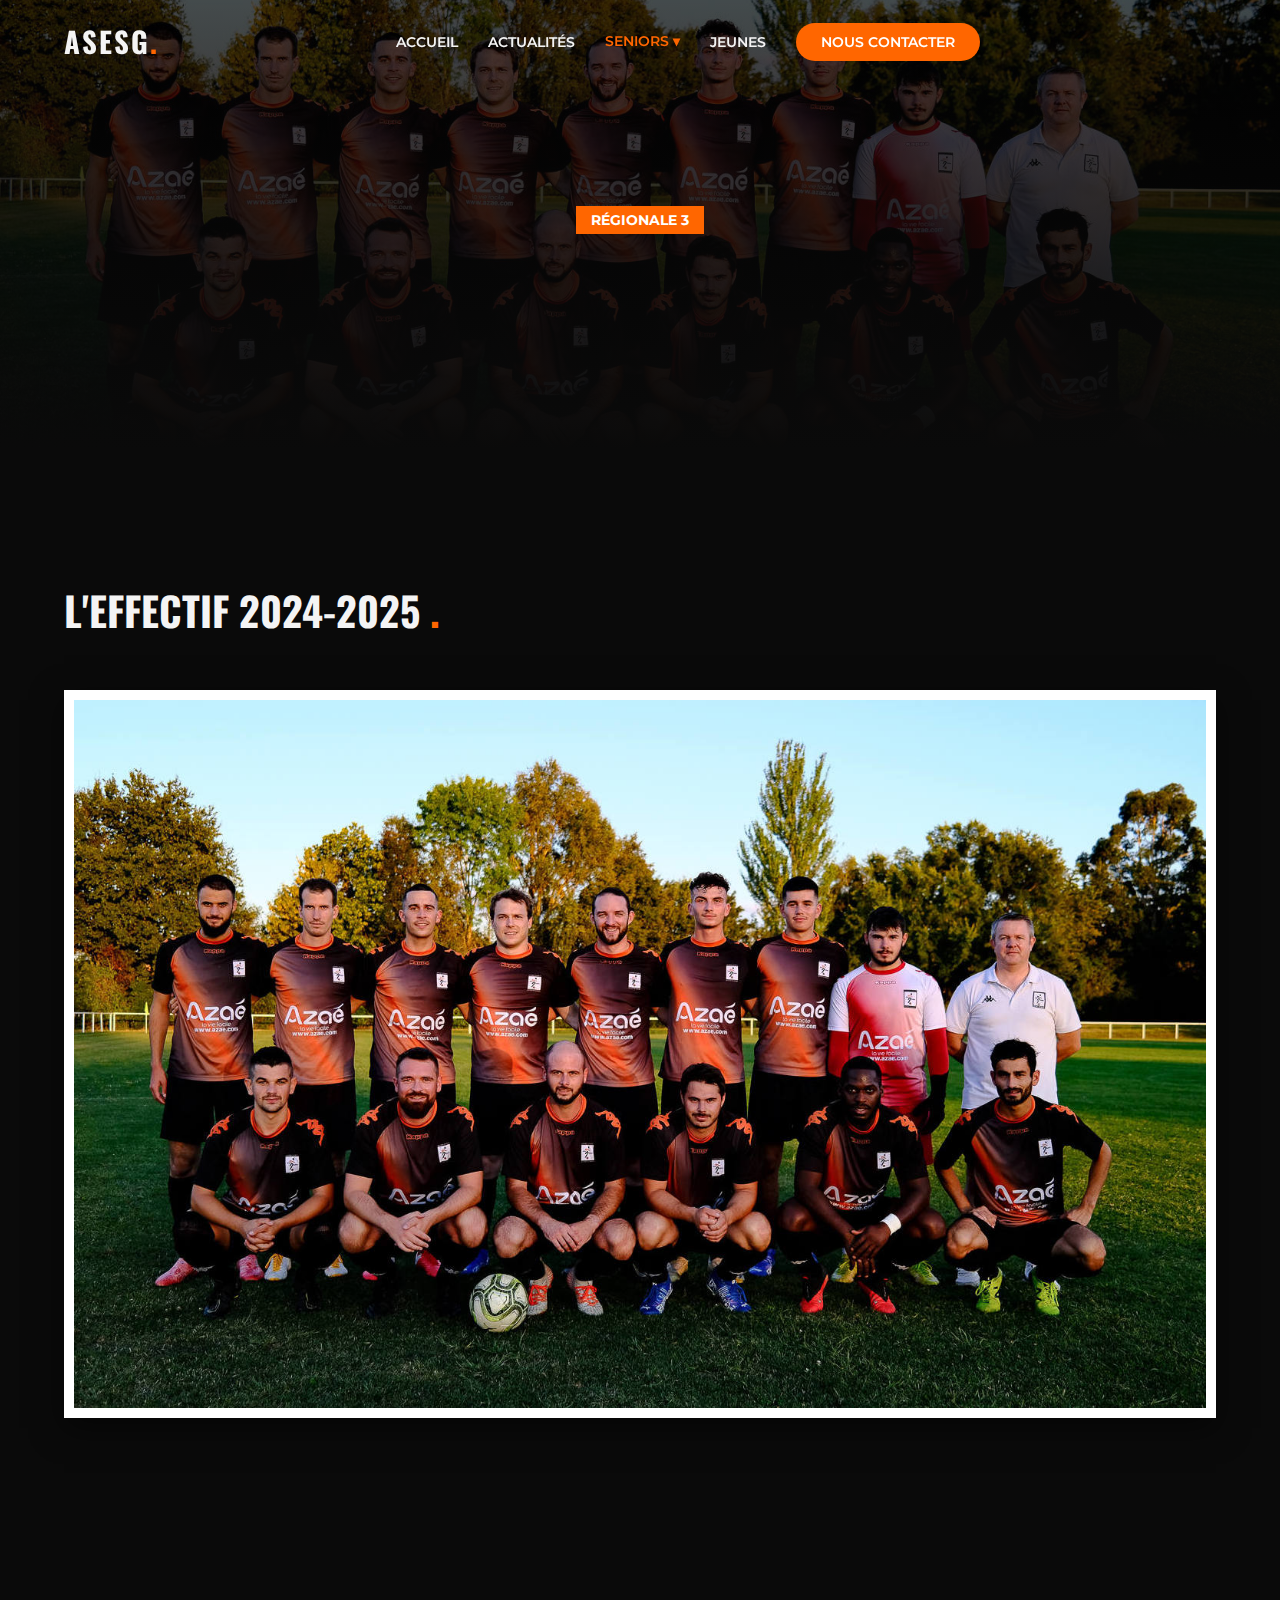
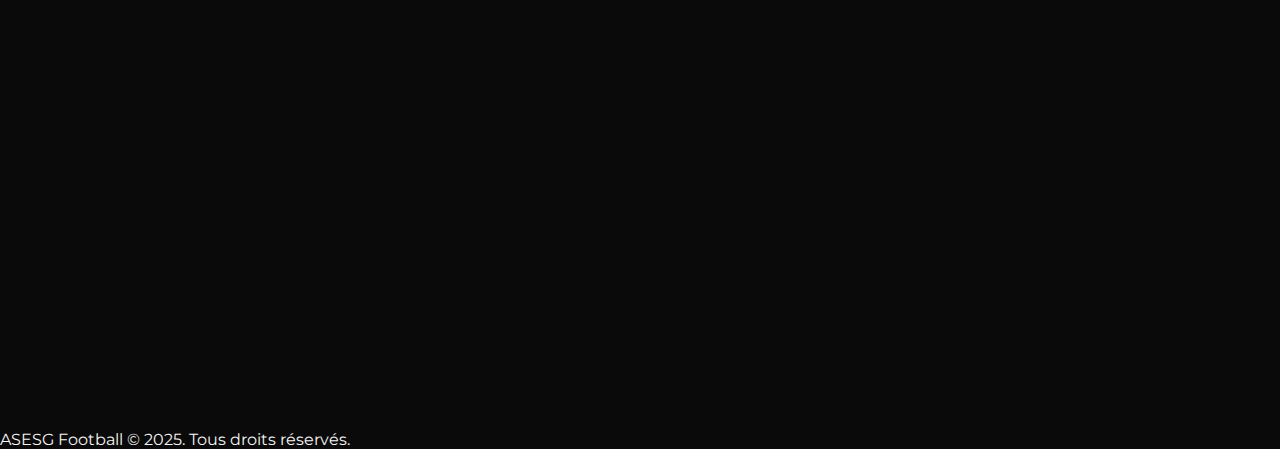
<file: assets/html/senior_r3.html>
<!DOCTYPE html>
<html lang="fr">
<head>
    <meta charset="UTF-8">
    <meta name="viewport" content="width=device-width, initial-scale=1.0">
    <title>Seniors A (R3) | ASESG</title>
    <link href="https://fonts.googleapis.com/css2?family=Montserrat:wght@400;700;900&family=Oswald:wght@500;700&display=swap" rel="stylesheet">
    <link rel="stylesheet" href="../css/styles.css">
    <link rel="stylesheet" href="https://cdnjs.cloudflare.com/ajax/libs/font-awesome/6.5.1/css/all.min.css">
</head>
<body>

    <nav class="navbar">
        <div class="logo">ASESG<span class="dot">.</span></div>
        <ul class="nav-links">
            <li><a href="../../index.html">Accueil</a></li>
            <li><a href="actualites.html">Actualités</a></li>
            <li class="dropdown">
                <a href="#" class="dropbtn active">Seniors ▾</a>
                <div class="dropdown-content">
                    <a href="senior_r3.html">Régionale 3</a>
                    <a href="senior_d2.html">Départementale 2</a>
                    <a href="senior_d3.html">Départementale 3</a>
                    <a href="senior_d4.html">Départementale 4</a>
                </div>
            </li>
            <li><a href="jeunes.html">Jeunes</a></li>
            <li><a href="contact.html" class="btn-contact">Nous contacter</a></li>
        </ul>
        <div class="burger">
            <div class="line1"></div>
            <div class="line2"></div>
            <div class="line3"></div>
        </div>
    </nav>

    <header class="page-header">
        <div class="header-content reveal">
            <span class="tag-league">Régionale 3</span>
        </div>
    </header>

    <section class="section team-photo-section">
        <div class="container">
            <h2 class="section-title reveal">L'Effectif 2024-2025 <span class="dot">.</span></h2>
            <div class="photo-frame reveal delay-1">
                <img src="../img/equipe1.jpeg" alt="Equipe Seniors A ASESG">
            </div>
        </div>
    </section>

    <section class="section dashboard-section">
        <div class="container">
            <div class="dashboard-grid">
                
                <div class="dashboard-card reveal">
                    <h3><i class="fa-regular fa-calendar"></i> Prochain Match</h3>
                    <div class="next-match-box">
                        <div class="match-teams">
                            <span class="home-team">ASESG</span>
                            <span class="vs">VS</span>
                            <span class="away-team">BRESSUIRE</span>
                        </div>
                        <div class="match-infos">
                            <span><i class="fa-solid fa-clock"></i> Dimanche 15h00</span>
                            <span><i class="fa-solid fa-location-dot"></i> Stade Municipal</span>
                        </div>
                        <a href="#" class="btn btn-primary">Voir le calendrier</a>
                    </div>
                </div>

                <div class="dashboard-card reveal delay-1">
                    <h3><i class="fa-solid fa-list-ol"></i> Classement R3 - Poule E</h3>
                    
                    <table class="ranking-table">
                        <thead>
                            <tr>
                                <th>Pos</th>
                                <th>Équipe</th>
                                <th>Pts</th>
                                <th>J</th>
                            </tr>
                        </thead>
                        <tbody>
                            <tr class="top-rank"> <td>1</td>
                                <td><strong>ASESG</strong></td>
                                <td>42</td>
                                <td>18</td>
                            </tr>
                            <tr>
                                <td>2</td>
                                <td>FC Chauray</td>
                                <td>39</td>
                                <td>18</td>
                            </tr>
                            <tr>
                                <td>3</td>
                                <td>Niort St Liguaire</td>
                                <td>35</td>
                                <td>18</td>
                            </tr>
                            <tr>
                                <td>4</td>
                                <td>Parthenay</td>
                                <td>32</td>
                                <td>18</td>
                            </tr>
                            </tbody>
                    </table>
                    <div class="table-footer">
                        <a href="https://lfna.fff.fr" target="_blank">Voir classement complet FFF →</a>
                    </div>
                </div>

            </div>
        </div>
    </section>

    <footer>
        <p>ASESG Football © 2025. Tous droits réservés.</p>
    </footer>

    <script src="../js/script.js"></script>
</body>
</html>
</file>
<file: assets/css/styles.css>
/* --- VARIABLES & RESET --- */
:root {
    --orange: #FF6600;
    --dark: #0a0a0a;
    --dark-grey: #161616;
    --light: #f4f4f4;
    --font-title: 'Oswald', sans-serif;
    --font-text: 'Montserrat', sans-serif;
}

* { margin: 0; padding: 0; box-sizing: border-box; scroll-behavior: smooth; }

body {
    background-color: var(--dark);
    color: var(--light);
    font-family: var(--font-text);
    overflow-x: hidden;
}

a { text-decoration: none; color: inherit; transition: 0.3s; }

/* --- NAVBAR --- */
.navbar {
    display: flex;
    justify-content: space-between;
    align-items: center;
    padding: 20px 5%;
    position: fixed;
    width: 100%;
    z-index: 100;
    transition: 0.4s;
}

.navbar.scrolled {
    background: rgba(10, 10, 10, 0.95);
    padding: 15px 5%;
    box-shadow: 0 2px 10px rgba(0,0,0,0.5);
}

.logo { font-family: var(--font-title); font-size: 1.8rem; font-weight: 700; letter-spacing: 2px; }
.dot, .text-orange { color: var(--orange); }

.nav-links { display: flex; gap: 30px; list-style: none; align-items: center; }
.nav-links a { font-weight: 600; font-size: 0.9rem; text-transform: uppercase; }
.nav-links a:hover, .nav-links a.active { color: var(--orange); }

.btn-contact {
    background: var(--orange);
    padding: 10px 25px;
    border-radius: 50px;
    color: white !important;
}
.btn-contact:hover { transform: scale(1.05); box-shadow: 0 0 15px rgba(255, 102, 0, 0.4); }

/* --- HERO SECTION --- */
.hero {
    height: 100vh;
    position: relative;
    overflow: hidden; /* Important pour ne pas que le flou déborde */
    display: flex;
    align-items: center;
    justify-content: center;
    text-align: center;
}

/* L'IMAGE DE FOND (C'est ici qu'on met l'image et le flou) */
.hero::before {
    content: "";
    position: absolute;
    top: 0;
    left: 0;
    width: 100%;
    height: 100%;
    
    /* REMPLACE L'URL CI-DESSOUS PAR TON IMAGE */
    background: url('../img/equipe1.jpeg') center/cover no-repeat;
    
    /* L'EFFET DE FLOU */
    filter: blur(4px); /* Change 4px en 2px pour moins de flou, ou 8px pour plus */
    
    /* ASTUCE PRO : On zoome un peu l'image pour cacher les bords blancs créés par le flou */
    transform: scale(1.1); 
    z-index: -2; /* Tout au fond */
}

/* L'OVERLAY (Le voile noir pour que le texte reste lisible) */
.overlay {
    position: absolute;
    top: 0;
    left: 0;
    width: 100%;
    height: 100%;
    background: linear-gradient(to bottom, rgba(0,0,0,0.4), var(--dark));
    z-index: -1; /* Au-dessus de l'image, mais sous le texte */
}

/* LE CONTENU (Texte + Boutons) */
.hero-content {
    position: relative;
    z-index: 2; /* Tout devant */
    max-width: 1200px;
    padding: 0 20px;
}

/* Le reste ne change pas... */
.hero h1 {
    font-family: var(--font-title);
    font-size: 5rem;
    line-height: 1;
    margin-bottom: 20px;
    text-transform: uppercase;
}

.hero p { font-size: 1.2rem; margin-bottom: 30px; opacity: 0.9; }

.btn {
    padding: 15px 40px;
    border-radius: 5px;
    font-weight: bold;
    text-transform: uppercase;
    font-family: var(--font-title);
    display: inline-block;
    margin: 10px;
}

.btn-primary { background: var(--orange); color: white; border: 2px solid var(--orange); }
.btn-primary:hover { background: transparent; color: var(--orange); }

.btn-outline { border: 2px solid white; color: white; }
.btn-outline:hover { background: white; color: var(--dark); }

/* --- SCORE BAR --- */
.score-bar {
    background: var(--dark-grey);
    border-bottom: 2px solid var(--orange);
    padding: 15px;
    text-align: center;
    font-family: var(--font-title);
    font-weight: bold;
    margin-top: -50px; /* Chevauchement */
    position: relative;
    z-index: 10;
    max-width: 600px;
    margin-left: auto;
    margin-right: auto;
    border-radius: 10px 10px 0 0;
}
.score-box { background: var(--orange); padding: 5px 10px; color: white; margin: 0 10px; border-radius: 4px; }

/* --- CARDS SECTION --- */
.section { padding: 80px 5%; }
.section-title { font-family: var(--font-title); font-size: 2.5rem; margin-bottom: 50px; text-transform: uppercase; }

.grid-cards {
    display: grid;
    grid-template-columns: repeat(auto-fit, minmax(300px, 1fr));
    gap: 30px;
}

.card {
    background: var(--dark-grey);
    border-radius: 10px;
    overflow: hidden;
    transition: 0.4s;
    cursor: pointer;
}
.card:hover { transform: translateY(-10px); box-shadow: 0 10px 30px rgba(0,0,0,0.5); }

.card-img { height: 200px; background-size: cover; background-position: center; position: relative; }
.category {
    position: absolute; bottom: 10px; left: 10px;
    background: var(--orange); color: white;
    padding: 5px 15px; font-size: 0.7rem; font-weight: bold; text-transform: uppercase;
}

.card-content { padding: 25px; }
.card-content h3 { font-family: var(--font-title); font-size: 1.5rem; margin-bottom: 10px; }
.read-more { color: var(--orange); font-weight: bold; font-size: 0.9rem; }

/* --- STATS --- */
.stats-section {
    background: var(--orange);
    padding: 60px 5%;
    display: flex;
    justify-content: space-around;
    text-align: center;
    flex-wrap: wrap;
    gap: 30px;
}
.stat-item h3 { font-size: 4rem; font-family: var(--font-title); color: white; margin-bottom: 0; }
.stat-item p { font-weight: bold; text-transform: uppercase; color: rgba(255,255,255,0.8); }

/* --- ANIMATIONS & RESPONSIVE --- */
.reveal { opacity: 0; transform: translateY(30px); transition: 1s all ease; }
.reveal.active { opacity: 1; transform: translateY(0); }

.fade-in { opacity: 0; animation: fadeIn 1s forwards; }
.delay-1 { animation-delay: 0.3s; transition-delay: 0.2s; }
.delay-2 { animation-delay: 0.6s; transition-delay: 0.4s; }

@keyframes fadeIn {
    to { opacity: 1; transform: translateY(0); }
}

@media (max-width: 768px) {
    .hero h1 { font-size: 3rem; }
    .nav-links { display: none; }
}

/* --- MENU DÉROULANT (DROPDOWN) --- */

/* Le conteneur du bouton Seniors */
.dropdown {
    position: relative; /* Important pour que le menu reste collé au bouton */
    height: 100%;
    display: flex;
    align-items: center;
}

/* Le menu caché par défaut */
.dropdown-content {
    display: none;
    position: absolute;
    top: 100%;
    left: 0;
    background-color: var(--dark-grey);
    
    /* --- C'EST ICI QUE ÇA SE JOUE --- */
    min-width: 220px;     /* 1. On élargit la base (passe de 180px à 250px) */
    white-space: nowrap;  /* 2. L'astuce magique : Interdit le retour à la ligne ! */
    /* -------------------------------- */
    
    box-shadow: 0px 8px 16px rgba(0,0,0,0.5);
    z-index: 1000;
    border-top: 3px solid var(--orange);
    border-radius: 0 0 5px 5px;
}

/* Les liens à l'intérieur du menu */
.dropdown-content a {
    color: var(--light);
    padding: 15px 20px;
    text-decoration: none;
    display: block;
    font-size: 0.85rem;
    border-bottom: 1px solid rgba(255,255,255,0.05); /* Ligne de séparation subtile */
    text-align: left;
}

/* Effet au survol des liens du menu */
.dropdown-content a:hover {
    background-color: #222;
    color: var(--orange);
    padding-left: 25px; /* Petit effet de mouvement vers la droite */
}

/* L'action magique : Afficher le menu au survol */
.dropdown:hover .dropdown-content {
    display: block;
    animation: fadeIn 0.3s ease; /* Petite animation d'apparition */
}

/* --- ICÔNES MATCHS (Maison/Avion) --- */

.icon-match {
    color: var(--orange); /* Met les icônes en orange */
    font-size: 0.9em;     /* Légèrement plus petit que le texte */
    margin-right: 8px;
}

/* --- LISTE DES MATCHS --- */
/* --- LISTE LARGE DES MATCHS --- */
/* --- LISTE DES MATCHS (Centrée et Compacte) --- */

.match-list {
    display: flex;
    flex-direction: column;
    gap: 15px;
    margin-top: 30px;
    
    /* 1. ON RÉTRÉCIT LA LARGEUR ICI */
    max-width: 850px;  /* Largeur max (modifiable) */
    margin-left: auto; /* Centre le bloc sur la page */
    margin-right: auto;/* Centre le bloc sur la page */
    width: 100%;
}

.match-row {
    background: var(--dark-grey);
    border-left: 5px solid var(--orange);
    padding: 15px 30px;
    border-radius: 5px;
    
    display: flex;
    align-items: center; /* Centre verticalement */
    /* On enlève 'justify-content: space-between' pour gérer nous-mêmes */
    
    box-shadow: 0 5px 15px rgba(0,0,0,0.2);
    transition: 0.3s;
}

.match-row:hover {
    background: #222;
    transform: translateX(5px);
}

/* PARTIE GAUCHE (Ligue) - On fixe une taille pour ne pas gêner le centre */
.match-left {
    display: flex;
    align-items: center;
    gap: 15px;
    width: 200px; /* Largeur fixe pour la partie gauche */
    flex-shrink: 0; /* Empêche de rétrécir */
}

.league {
    font-weight: bold;
    color: var(--orange);
    text-transform: uppercase;
    font-size: 0.9rem;
}

/* PARTIE DROITE (Équipes + Heure) - C'EST ELLE QUI SE CENTRE */
.match-right {
    display: flex;
    align-items: center;
    
    /* 2. ON CENTRE LE CONTENU */
    justify-content: center; /* Centre les équipes au milieu */
    flex-grow: 1; /* Prend toute la place restante */
    
    gap: 30px; /* Espace autour de l'heure */
    font-family: var(--font-title);
    font-size: 1.2rem;
}

.team {
    font-weight: bold;
    min-width: 100px; /* Pour équilibrer les noms d'équipes */
}

/* Si tu veux aligner les noms (ex: ASESG à droite, Adversaire à gauche) */
.match-right .team:first-child { text-align: right; }
.match-right .team:last-child { text-align: left; }

.time-badge {
    background: #333;
    border: 1px solid var(--orange);
    color: white;
    padding: 5px 15px;
    border-radius: 50px;
    font-size: 0.9rem;
    font-weight: bold;
    min-width: 80px;
    text-align: center;
}

/* --- RESPONSIVE MOBILE --- */
@media (max-width: 768px) {
    .match-row {
        flex-direction: column;
        text-align: center;
        padding: 20px;
    }
    .match-left {
        width: 100%;
        justify-content: center;
        margin-bottom: 10px;
    }
    .match-right {
        width: 100%;
        flex-direction: column; /* Les équipes passent l'une sous l'autre sur mobile */
        gap: 10px;
    }
    .team { text-align: center !important; }
}


/* --- PAGES ÉQUIPES (R3, D2...) --- */

/* Petit Header pour les pages internes (moins haut que l'accueil) */
.page-header {
    height: 50vh; /* Moitié de l'écran */
    background: linear-gradient(rgba(0,0,0,0.7), var(--dark)), url('../img/equipe1.jpeg') center/cover no-repeat;
    display: flex;
    align-items: center;
    justify-content: center;
    text-align: center;
    margin-bottom: 50px;
}

.tag-league {
    background: var(--orange);
    color: white;
    padding: 5px 15px;
    font-weight: bold;
    text-transform: uppercase;
    font-size: 0.9rem;
    display: inline-block;
    margin-bottom: 10px;
}

/* --- PHOTO D'ÉQUIPE --- */
.photo-frame {
    border: 10px solid white; /* Cadre blanc type photo */
    box-shadow: 0 10px 30px rgba(0,0,0,0.5);
    transform: rotate(-1deg); /* Petit effet stylé incliné */
    transition: 0.3s;
}
.photo-frame:hover { transform: rotate(0deg) scale(1.02); }

.photo-frame img {
    width: 100%;
    display: block;
}

.photo-caption {
    background: white;
    color: black;
    padding: 10px;
    text-align: center;
    font-weight: bold;
    font-family: var(--font-text);
}

/* --- DASHBOARD (Match & Classement) --- */
.dashboard-grid {
    display: grid;
    grid-template-columns: repeat(auto-fit, minmax(350px, 1fr)); /* 2 colonnes auto */
    gap: 40px;
    margin-top: 30px;
}

.dashboard-card h3 {
    font-family: var(--font-title);
    color: var(--orange);
    font-size: 1.5rem;
    margin-bottom: 20px;
    border-bottom: 1px solid #333;
    padding-bottom: 10px;
}

/* Bloc Prochain Match */
.next-match-box {
    background: var(--dark-grey);
    padding: 30px;
    border-radius: 10px;
    text-align: center;
    border: 1px solid #333;
}

.match-teams {
    font-family: var(--font-title);
    font-size: 1.8rem;
    margin-bottom: 20px;
    font-weight: bold;
}
.vs { color: var(--orange); font-size: 1rem; margin: 0 10px; vertical-align: middle; }

.match-infos {
    color: #aaa;
    margin-bottom: 25px;
    display: flex;
    flex-direction: column;
    gap: 10px;
}

/* Tableau Classement Style */
.ranking-table {
    width: 100%;
    border-collapse: collapse;
    background: var(--dark-grey);
    border-radius: 8px;
    overflow: hidden;
}

.ranking-table th {
    background: #222;
    color: var(--orange);
    padding: 12px;
    text-align: center;
    text-transform: uppercase;
    font-size: 0.8rem;
}

.ranking-table td {
    padding: 12px;
    text-align: center;
    border-bottom: 1px solid #333;
}

.ranking-table tr:last-child td { border-bottom: none; }

/* Mettre en valeur la 1ère ligne */
.top-rank { background: rgba(255, 102, 0, 0.1); border-left: 3px solid var(--orange); }

.table-footer {
    text-align: right;
    margin-top: 10px;
    font-size: 0.8rem;
}
.table-footer a { color: #888; text-decoration: underline; }
.table-footer a:hover { color: var(--orange); }




/* --- STYLE SPÉCIFIQUE CLASSEMENT --- */

/* Ligne de ton équipe (Mise en avant) */
.ranking-table tr.my-team {
    background-color: rgba(255, 102, 0, 0.15); /* Fond orange très léger */
    border-left: 4px solid #FF6600; /* Barre orange à gauche */
}

.ranking-table tr.my-team td {
    font-weight: bold;
    color: white;
}

/* Alignement des noms d'équipes à gauche pour faire propre */
.ranking-table td.team-name {
    text-align: left;
    padding-left: 15px;
}

/* Responsive : Si l'écran est petit, on cache la colonne Différence */
@media (max-width: 600px) {
    .ranking-table th:nth-child(5),
    .ranking-table td:nth-child(5) {
        display: none;
    }
}
</file>
